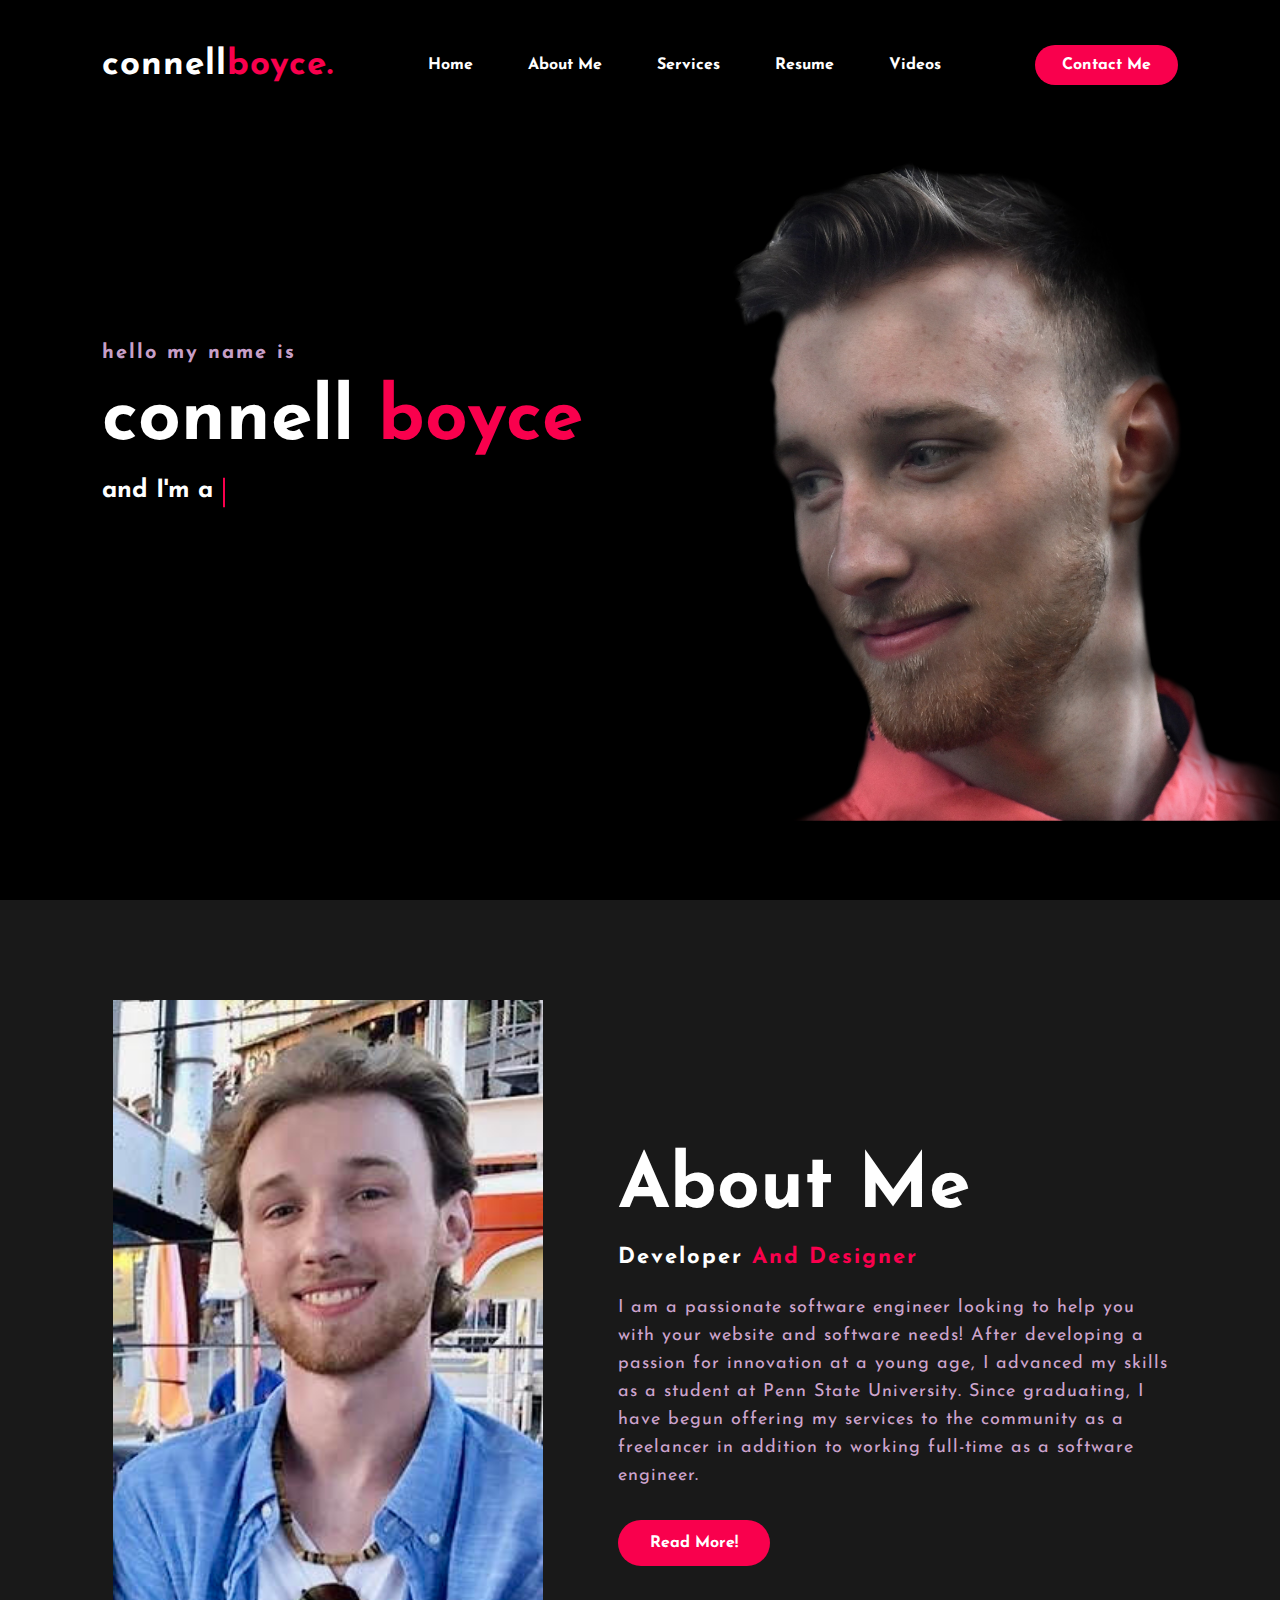
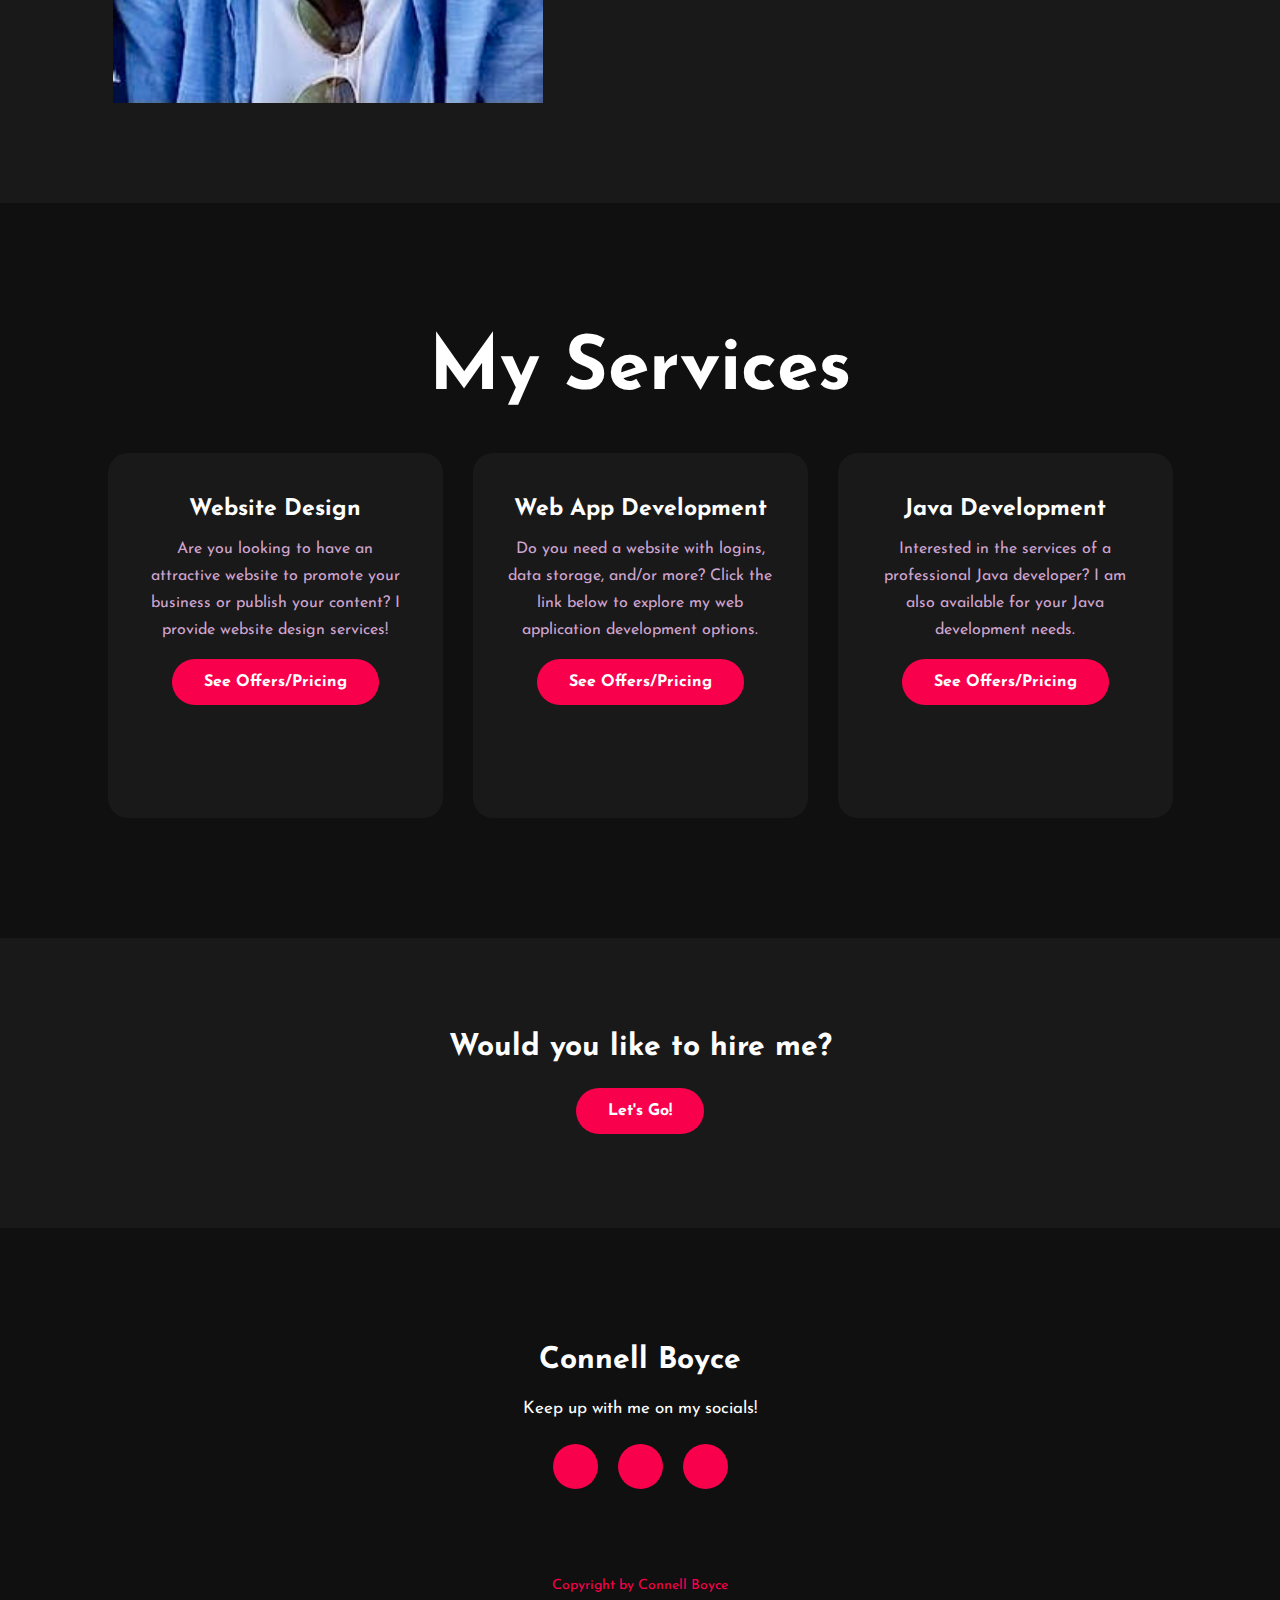
<file: index.html>
<!DOCTYPE html>
<html>
<head>
    <title>Connell Boyce - Portfolio</title>
    <link rel="stylesheet" type="text/css" href="css/style.css">
    <link rel="preconnect" href="https://fonts.gstatic.com">
    <link rel="stylesheet" href="https://fonts.googleapis.com/css2?family=Josefin+Sans:ital,wght@0,100;0,200;0,300;0,400;0,500;0,600;0,700;1,100;1,200;1,300;1,400;1,500;1,600;1,700&display=swap">
    <link rel="stylesheet" href="https://cdnjs.cloudflare.com/ajax/libs/font-awesome/6.1.1/css/all.min.css" integrity="sha512-KfkfwYDsLkIlwQp6LFnl8zNdLGxu9YAA1QvwINks4PhcElQSvqcyVLLD9aMhXd13uQjoXtEKNosOWaZqXgel0g==" crossorigin="anonymous" referrerpolicy="no-referrer" />
</head>
<body>
    <!-- Nav Bar Section -->
    <div class="navigation background-image">
        <nav>
            <h2 class="logo">connell<span>boyce.</span></h2>
            <ul>
                <li><a href="index.html">Home</a></li>
                <li><a href="about.html">About Me</a></li>
                <li><a href="#">Services</a></li>
                <li><a href="#">Resume</a></li>
                <li><a href="#">Videos</a></li>
            </ul>
            <a href="#" class="btn">Contact Me</a>
        </nav>

        <div class="content">
            <h4>hello my name is</h4>
            <h1>connell <span>boyce</span></h1>
            <h3 class="typewriter-wrapper">
                and I'm a
                <ul class="dynamic-texts">
                    <li><span>Web Designer.</span></li>
                    <li><span>Software Engineer.</span></li>
                    <li><span>Full Stack Developer.</span></li>
                    <li><span>Freelancer.</span></li>
                </ul>
            </h3>
            <!--
            <div class="newsletter">
                <form>
                    <input type="email" name="email" id="mail" placeholder="Enter your email">
                    <input type="submit" name="submit" value="Let's Start!">
                </form>
            </div>
            -->
        </div>
    </div>

    <!-- About Me -->
    <section class="about">
        <div class="main">
            <img src="img/main-img.jpg">
            <div class="about-text">
                <h2>About Me</h2>
                <h5>Developer <span>and Designer</span></h5>
                <p>I am a passionate software engineer looking to help you with your website and software needs! After
                    developing a passion for innovation at a young age, I advanced my skills as a student at Penn State
                    University. Since graduating, I have begun offering my services to the community as a freelancer in
                    addition to working full-time as a software engineer.
                </p>
                <a class="button" href="about.html">Read More!</a>
            </div>
        </div>
    </section>

    <!-- Services -->
    <div class="service">
        <div class="title">
            <h2>My Services</h2>
        </div>

        <div class="box">
            <div class="card">
                <i class="fa-solid fa-code"></i>
                <h5>Website Design</h5>
                <div class="pra">
                    <p>Are you looking to have an attractive website to promote your business or publish your content?
                        I provide website design services!
                    </p>
                    <p style="text-align: center;">
                        <a class="button" href="#">See Offers/Pricing</a>
                    </p>
                </div>
            </div>

            <div class="card">
                <i class="fa-solid fa-laptop-code"></i>
                <h5>Web App Development</h5>
                <div class="pra">
                    <p>Do you need a website with logins, data storage, and/or more? Click the link below to explore my
                        web application development options.
                    </p>
                    <p style="text-align: center;">
                        <a class="button" href="#">See Offers/Pricing</a>
                    </p>
                </div>
            </div>

            <div class="card">
                <i class="fa-brands fa-java"></i>
                <h5>Java Development</h5>
                <div class="pra">
                    <p>Interested in the services of a professional Java developer? I am also available for your Java
                        development needs.
                    </p>
                    <p style="text-align: center;">
                        <a class="button" href="#">See Offers/Pricing</a>
                    </p>
                </div>
            </div>
        </div>
    </div>

    <!-- Contact Me -->
    <div class="contact-me">
        <p>Would you like to hire me?</p>
        <a class="button-two" href="#">Let's Go!</a>
    </div>

    <!-- Footer -->
    <footer>
        <p>Connell Boyce</p>
        <p>Keep up with me on my socials!</p>
        <div class="social">
            <a href="https://www.linkedin.com/in/connellpboyce/"><i class="fa-brands fa-linkedin-in"></i></a>
            <a href="https://twitter.com/ConnellBoyce"><i class="fa-brands fa-twitter"></i></a>
            <a href="https://github.com/connellboyce"><i class="fa-brands fa-github"></i></a>
        </div>
        <p class="end">Copyright by Connell Boyce</p>
    </footer>
</body>
</html>
</file>
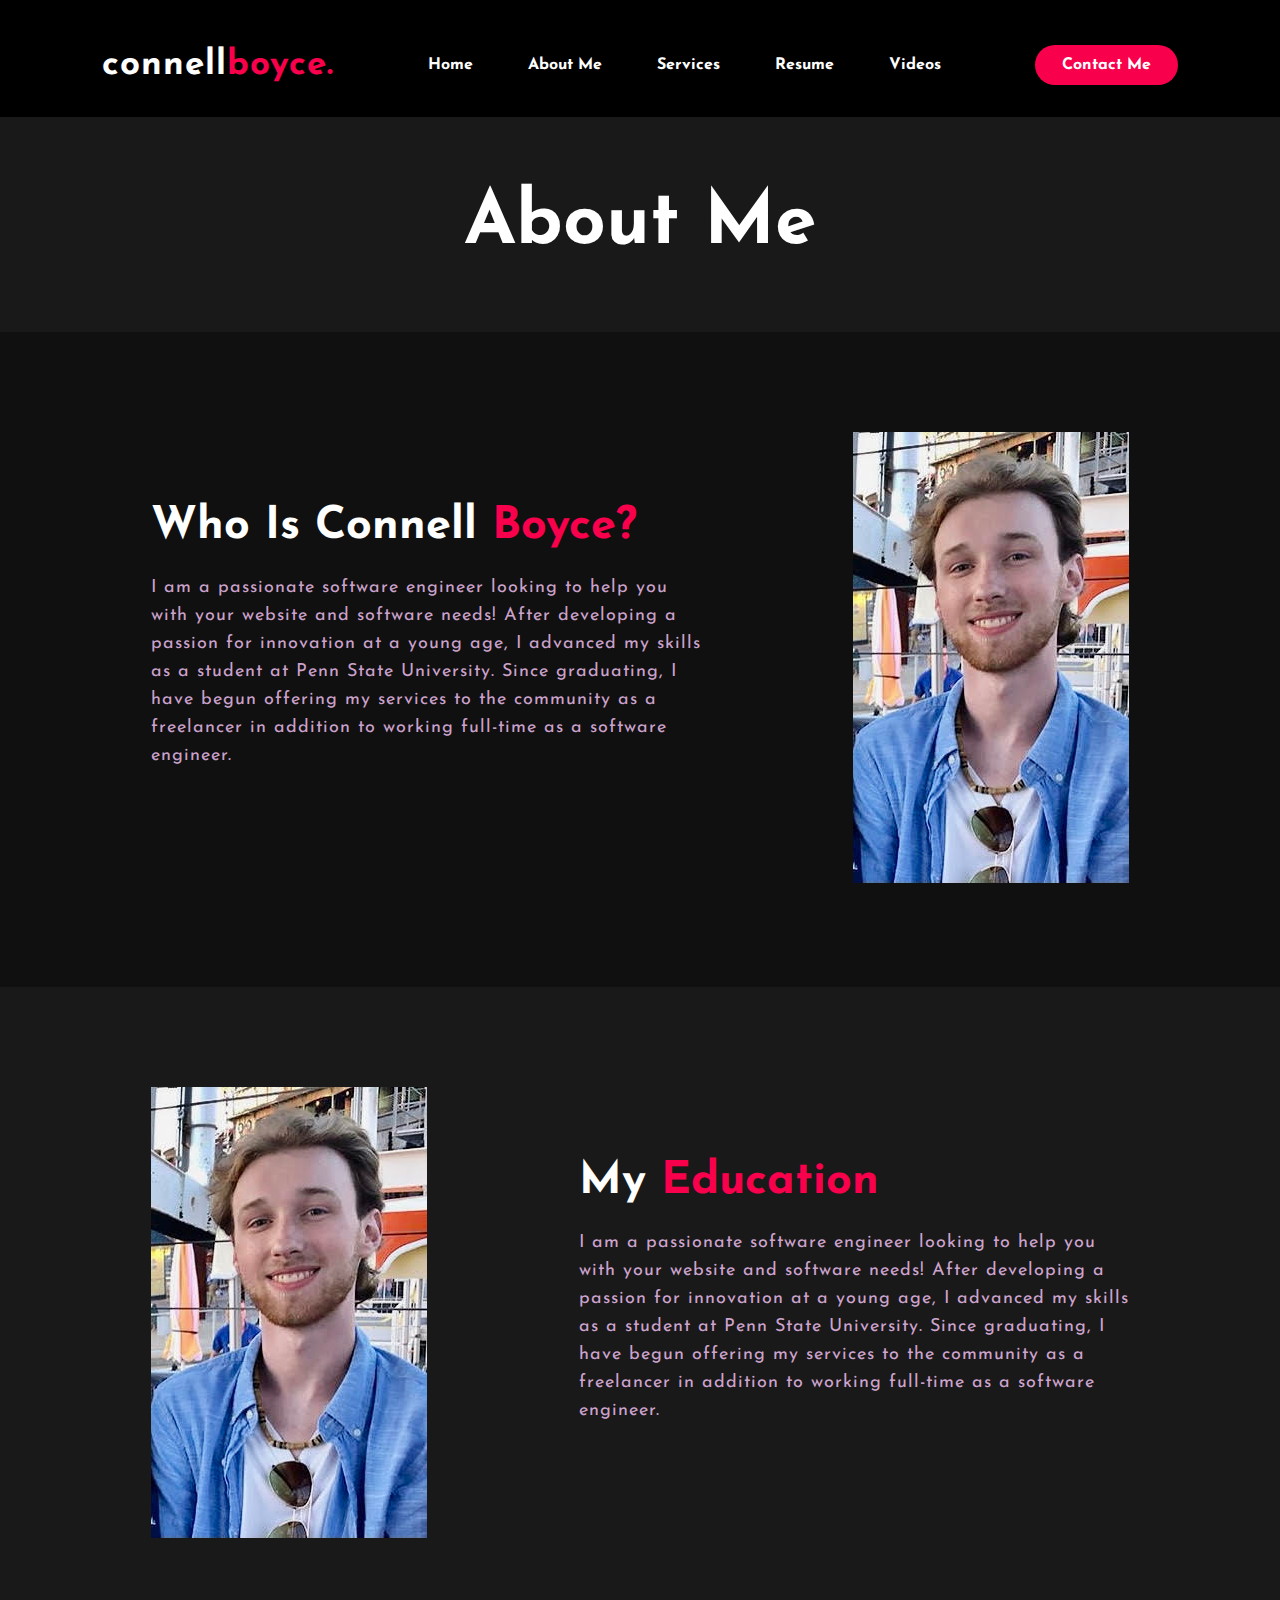
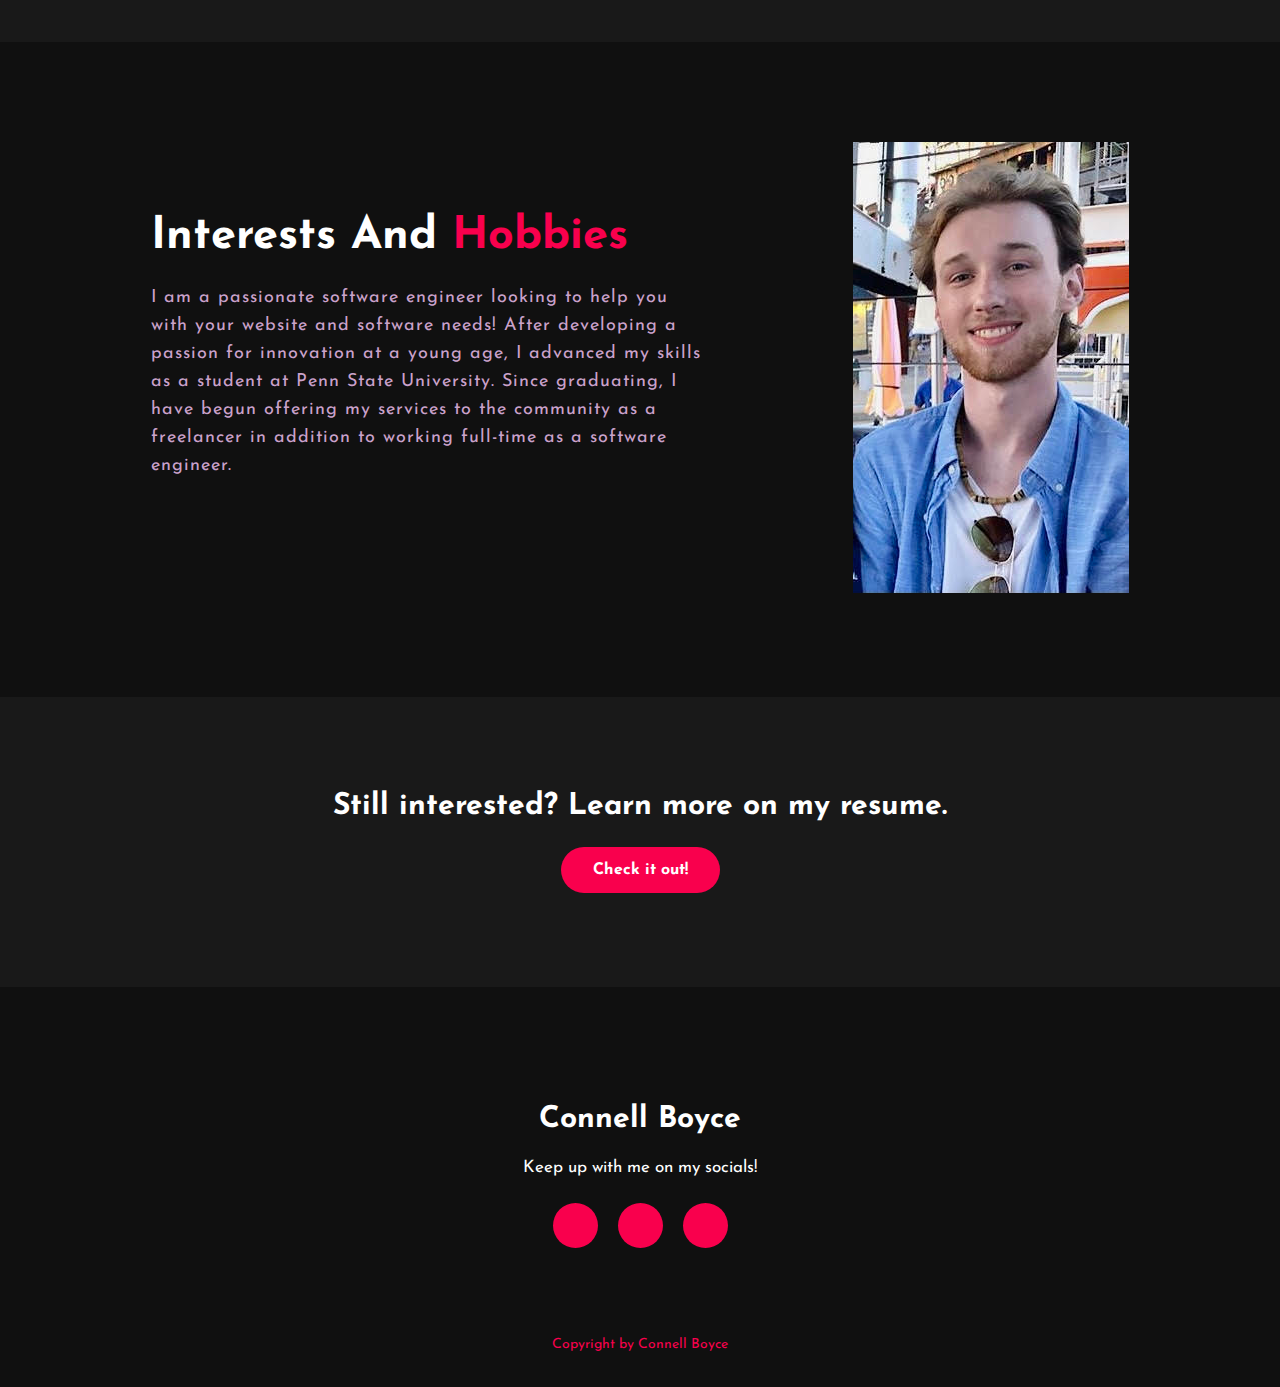
<file: about.html>
<!DOCTYPE html>
<html>
<head>
    <title>Connell Boyce - Portfolio</title>
    <link rel="stylesheet" type="text/css" href="css/style.css">
    <link rel="preconnect" href="https://fonts.gstatic.com">
    <link rel="stylesheet" href="https://fonts.googleapis.com/css2?family=Josefin+Sans:ital,wght@0,100;0,200;0,300;0,400;0,500;0,600;0,700;1,100;1,200;1,300;1,400;1,500;1,600;1,700&display=swap">
    <link rel="stylesheet" href="https://cdnjs.cloudflare.com/ajax/libs/font-awesome/6.1.1/css/all.min.css" integrity="sha512-KfkfwYDsLkIlwQp6LFnl8zNdLGxu9YAA1QvwINks4PhcElQSvqcyVLLD9aMhXd13uQjoXtEKNosOWaZqXgel0g==" crossorigin="anonymous" referrerpolicy="no-referrer" />
</head>
<body>
<!-- Nav Bar Section -->
<div class="navigation">
    <nav>
        <h2 class="logo">connell<span>boyce.</span></h2>
        <ul>
            <li><a href="index.html">Home</a></li>
            <li><a href="about.html">About Me</a></li>
            <li><a href="#">Services</a></li>
            <li><a href="#">Resume</a></li>
            <li><a href="#">Videos</a></li>
        </ul>
        <a href="#" class="btn">Contact Me</a>
    </nav>
    <br><br>

    <!-- About Me -->
    <section class="about title-section">
        <div class="title">
            <h2>About Me</h2>
        </div>
    </section>

    <!-- Who Am I? -->
    <div class="dark-grey-section">
        <div class="main">
            <div class="about-text">
                <h2>Who is Connell <span>Boyce?</span></h2>
                <p>I am a passionate software engineer looking to help you with your website and software needs! After
                    developing a passion for innovation at a young age, I advanced my skills as a student at Penn State
                    University. Since graduating, I have begun offering my services to the community as a freelancer in
                    addition to working full-time as a software engineer.
                </p>
            </div>
            <div class="title-image">
                <img src="img/main-img.jpg">
            </div>
        </div>
    </div>

    <!-- My Education -->
    <div class="light-grey-section">
        <div class="main">
            <div class="title-image">
                <img src="img/main-img.jpg">
            </div>
            <div class="about-text">
                <h2>My <span>Education</span></h2>
                <p>I am a passionate software engineer looking to help you with your website and software needs! After
                    developing a passion for innovation at a young age, I advanced my skills as a student at Penn State
                    University. Since graduating, I have begun offering my services to the community as a freelancer in
                    addition to working full-time as a software engineer.
                </p>
            </div>
        </div>
    </div>

    <!-- Interests and Hobbies -->
    <div class="dark-grey-section">
        <div class="main">
            <div class="about-text">
                <h2>Interests and <span>Hobbies</span></h2>
                <p>I am a passionate software engineer looking to help you with your website and software needs! After
                    developing a passion for innovation at a young age, I advanced my skills as a student at Penn State
                    University. Since graduating, I have begun offering my services to the community as a freelancer in
                    addition to working full-time as a software engineer.
                </p>
            </div>
            <div class="title-image">
                <img src="img/main-img.jpg">
            </div>
        </div>
    </div>

    <!-- Check Out My Resume -->
    <div class="contact-me">
        <p>Still interested? Learn more on my resume.</p>
        <a class="button-two" href="#">Check it out!</a>
    </div>

<!-- Footer -->
<footer>
    <p>Connell Boyce</p>
    <p>Keep up with me on my socials!</p>
    <div class="social">
        <a href="https://www.linkedin.com/in/connellpboyce/"><i class="fa-brands fa-linkedin-in"></i></a>
        <a href="https://twitter.com/ConnellBoyce"><i class="fa-brands fa-twitter"></i></a>
        <a href="https://github.com/connellboyce"><i class="fa-brands fa-github"></i></a>
    </div>
    <p class="end">Copyright by Connell Boyce</p>
</footer>
</body>
</html>
</file>
<file: css/style.css>
*{
    padding: 0;
    margin: 0;
    font-family: 'Josefin Sans', sans-serif;
    box-sizing: border-box;
}
body{
    background-color: black;
}
.background-image{
    background-image: url(../img/background.jpg);
    background-size: cover;
    background-position: center;
}
.navigation{
    background-color: black;
    height: 100vh;
    width: 100%;
}
nav{
    display: flex;
    align-items: center;
    justify-content: space-between;
    padding-top: 45px;
    padding-left: 8%;
    padding-right: 8%;
}
.logo{
    color: white;
    font-size: 35px;
    letter-spacing: 1px;
    cursor: pointer;
}
span{
    color: #f9004d;
}
nav ul li{
    list-style-type: none;
    display: inline-block;
    padding: 10px  25px;
}
nav ul li a{
    color: white;
    text-decoration: none;
    font-weight: bold;
    text-transform: capitalize;
}
nav ul li a:hover{
    color: #f9004d;
    transition: .4s;
}
.btn{
    background-color: #f9004d;
    color: white;
    text-decoration: none;
    border: 2px solid transparent;
    font-weight: bold;
    padding: 10px  25px;
    border-radius: 30px;
    transition: .4s;
}
.btn:hover{
    transform: scale(1.2);
    transition: .4s;
}
.content{
    position: absolute;
    top: 50%;
    left: 8%;
    transform: translateY(-50%);
}
h1{
    color: white;
    margin: 20px  0  20px;
    font-size: 75px;
}
h3{
    color: white;
    font-size: 25px;
    margin-bottom: 50px;
}
h4{
    color: #fcfc;
    letter-spacing: 2px;
    font-size: 20px;
}
.newsletter form{
    width: 380px;
    max-width: 100px;
    position: relative;
}
.newsletter form input:first-child{
    display: inline-block;
    width: 100%;
    padding: 14px 130px 14px 15px;
    border: 2px solid #f9004d;
    outline: none;
    border-radius: 30px;
}
.newsletter form input:last-child{
    position: absolute;
    display: inline-block;
    outline: none;
    border: none;
    padding: 10px 30px;
    border-radius: 30px;
    background-color: #f9004d;
    color: white;
    box-shadow: 0px 0px 5px #000, 0px 0px 15px #858585;
    top: 6px;
    right: 6px;
}

.about{
    width: 100%;
    padding: 100px 0px;
    background-color: #191919;
}
.about img{
    height: auto;
    width: 430px;
}
.about-text{
    width: 550px;
}
.main{
    width: 1130px;
    max-width: 95%;
    margin: 0 auto;
    display: flex;
    align-items: center;
    justify-content: space-around;
}
.about-text h2{
    color: white;
    font-size: 75px;
    text-transform: capitalize;
    margin-bottom: 20px;
}
.about-text h5{
    color: white;
    letter-spacing: 2px;
    font-size: 22px;
    margin-bottom: 25px;
    text-transform: capitalize;
}
.about-text p{
    color: #fcfc;
    letter-spacing: 1px;
    line-height: 28px;
    font-size: 18px;
    margin-bottom: 45px;
}
button{
    background-color: #f9004d;
    color: white;
    text-decoration: none;
    border: 2px solid transparent;
    font-weight: bold;
    padding: 13px 30px;
    border-radius: 30px;
    transition: .4s;
}
button:hover{
    background-color: transparent;
    border: 2px solid #f9004d;
    cursor: pointer;
}
.service{
    background: #101010;
    width: 100%;
    padding: 100px 0px;
}
.title h2{
    color: white;
    font-size: 75px;
    width: 1130px;
    margin: 30px auto;
    text-align: center;
}
.box{
    display: flex;
    justify-content: center;
    align-content: center;
    min-height: 400px;
}
.card{
    height: 365px;
    width: 335px;
    padding: 20px  35px;
    background: #191919;
    border-radius: 20px;
    margin: 15px;
    position: relative;
    overflow: hidden;
    text-align: center;
}
.card i{
    font-size: 50px;
    display: block;
    text-align: center;
    margin: 25px;
    color:#f9004d;
}
h5{
    color: white;
    font-size: 23px;
    margin-bottom: 15px;
}
.pra p{
    color: #fcfc;
    font-size: 16px;
    line-height: 27px;
    margin-bottom: 25px;
}
.card .button{
    background-color: #f9004d;
    color: white;
    text-decoration: none;
    border: 2px solid transparent;
    font-weight: bold;
    padding: 13px 30px;
    border-radius: 30px;
    transition: .4s;
}
.card .button:hover{
    background-color: transparent;
    border: 2px solid #f9004d;
    cursor: pointer;
}
.about-text .button{
    background-color: #f9004d;
    color: white;
    text-decoration: none;
    border: 2px solid transparent;
    font-weight: bold;
    padding: 13px 30px;
    border-radius: 30px;
    transition: .4s;
}
.about-text .button:hover{
    background-color: transparent;
    border: 2px solid #f9004d;
    cursor: pointer;
}
.contact-me{
    width: 100%;
    height: 290px;
    background: #191919;
    display: flex;
    align-items: center;
    flex-direction: column;
    justify-content: center;
}
.contact-me p{
    color: white;
    font-size: 30px;
    font-weight: bold;
    margin-bottom: 25px;
}
.contact-me .button-two{
    background-color: #f9004d;
    color: white;
    text-decoration: none;
    border: 2px solid transparent;
    font-weight: bold;
    padding: 13px 30px;
    border-radius: 30px;
    transition: .4s;
}
.contact-me .button-two:hover{
    background-color: transparent;
    border: 2px solid #f9004d;
    cursor: pointer;
}
footer{
    position: relative;
    width: 100%;
    height: 400px;
    background: #101010;
    display: flex;
    flex-direction: column;
    align-items: center;
    justify-content: center;
}
footer p:nth-child(1){
    font-size: 30px;
    color: white;
    margin-bottom: 20px;
    font-weight: bold;
}
footer p:nth-child(2){
    color: white;
    font-size: 17px;
    width: 500px;
    text-align: center;
    line-height: 26px;
}
.social{
    display: flex;
}
.social a{
    color: white;
    width: 45px;
    height: 45px;
    display: flex;
    align-items: center;
    justify-content: center;
    background: #f9004d;
    border-radius: 50%;
    margin: 22px 10px;
    text-decoration: none;
    font-size: 20px;
    transition: .3s;
}
.social a:hover{
    transform: scale(1.3);
    transition: .3s;
}
.end{
    position: absolute;
    color: #f9004d;
    bottom: 35px;
    font-size: 14px;
}
.typewriter-wrapper{
    display: flex;
}
.typewriter-wrapper .dynamic-texts{
    line-height: 30px;
    height: 30px;
    overflow: hidden;
}
.dynamic-texts li{
    list-style: none;
    position: relative;
    margin-left: 10px;
    top: 0;
    animation: slide 12s steps(4) infinite;
}
.dynamic-texts li{
    position: relative;
}
.dynamic-texts li::after{
    content: "";
    position: absolute;
    left: 0;
    height: 100%;
    width: 100%;
    border-left: 2px solid #f9004d;
    animation: typing 3s steps(10) infinite;
    background-color: black;
}
.title-section .title{
    margin-top: -60px;
    margin-bottom: -60px;
}
.dark-grey-section{
    width: 100%;
    padding: 100px 0px;
    background: #101010;
}
.dark-grey-section h2{
    color: white;
    font-size: 45px;
    font-weight: bold;
    margin-bottom: 25px;
}
.light-grey-section{
    width: 100%;
    padding: 100px 0px;
    background: #191919;
}
.light-grey-section h2{
    color: white;
    font-size: 45px;
    font-weight: bold;
    margin-bottom: 25px;
}

@keyframes slide {
    100%{
        top: -120px;
    }
}

@keyframes typing {
    40%,
    60%{
        left: calc(100% + 30px);
    }
    100%{
        left: 0;
    }
}
</file>
